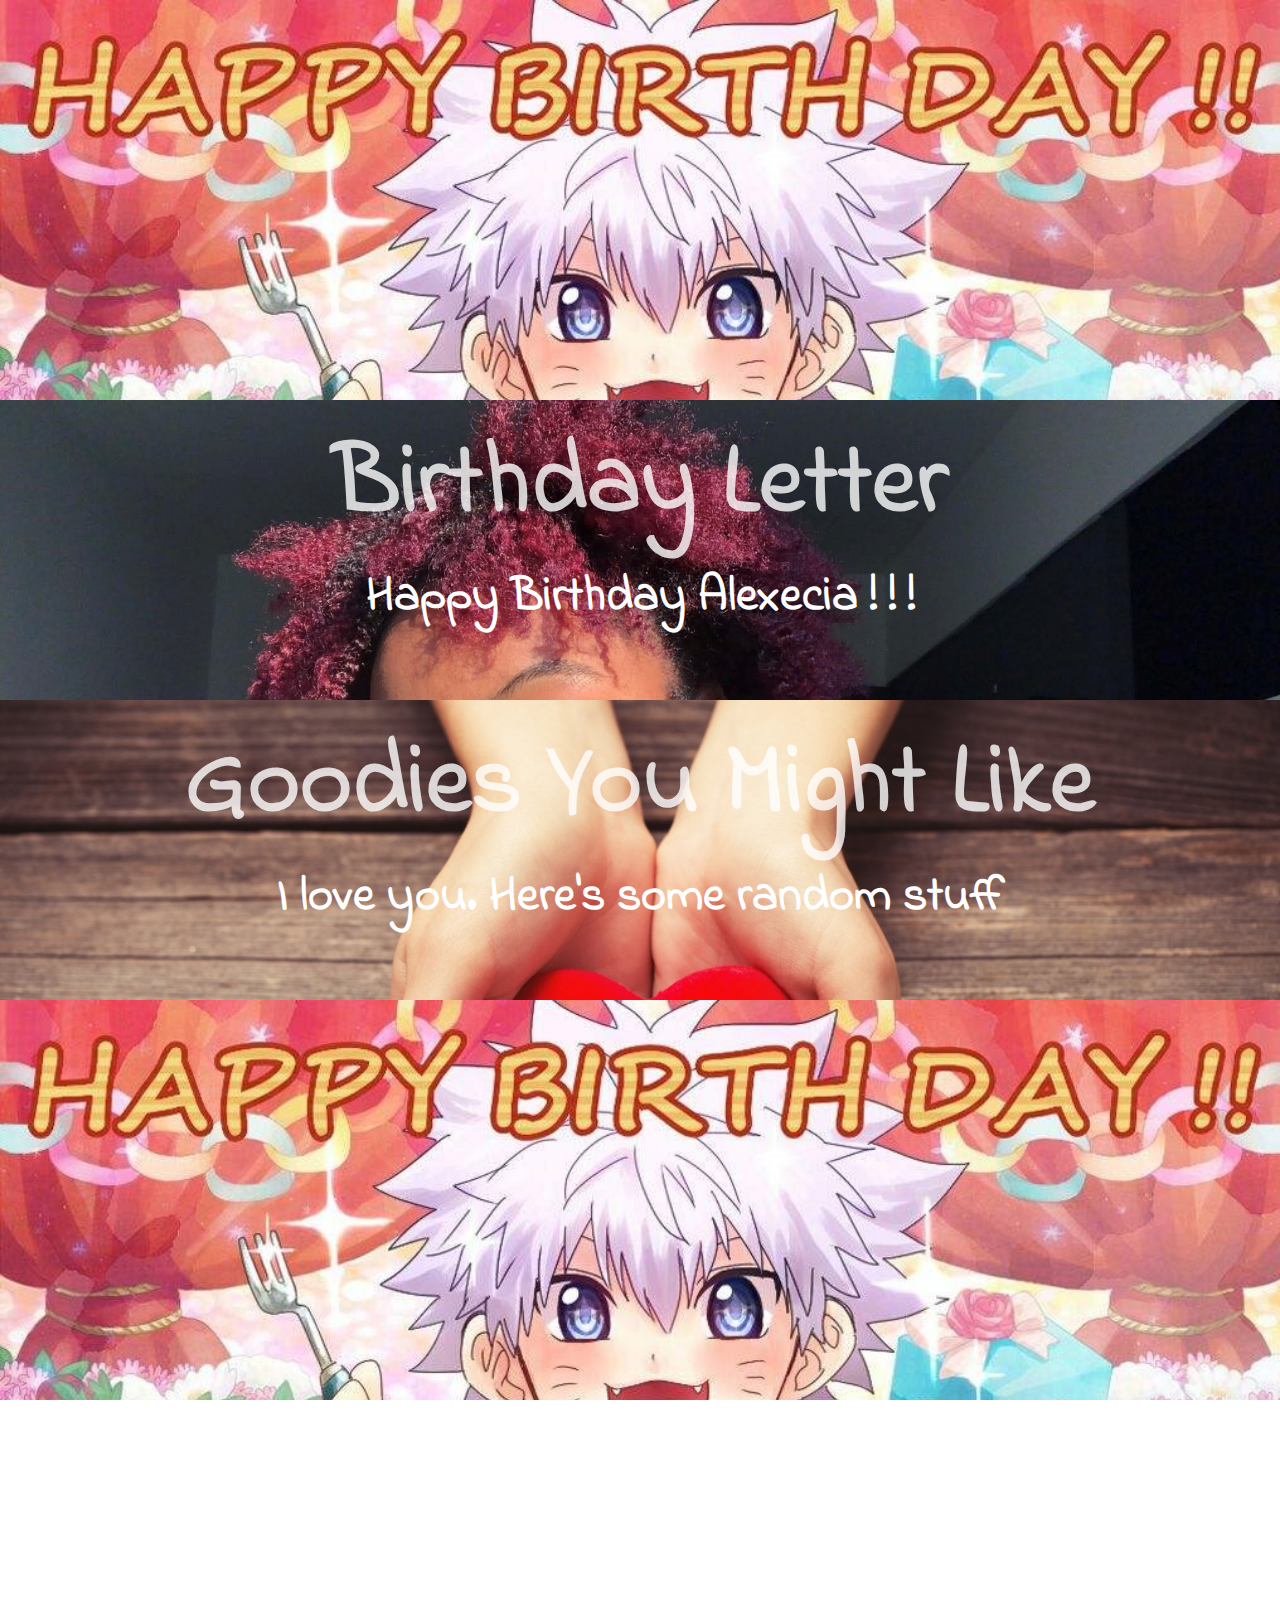
<file: index.html>
<!DOCTYPE html>
<html>

<Head>
    <title>Happy Birthday</title>
    <link href="styles.css" rel="stylesheet"
        type="text/css">
    <link rel="stylesheet" href="https://stackpath.bootstrapcdn.com/bootstrap/4.3.1/css/bootstrap.min.css"
        integrity="sha384-ggOyR0iXCbMQv3Xipma34MD+dH/1fQ784/j6cY/iJTQUOhcWr7x9JvoRxT2MZw1T" crossorigin="anonymous">
    <link rel="preconnect" href="https://fonts.googleapis.com">
    <link rel="preconnect" href="https://fonts.gstatic.com" crossorigin>
    <link href="https://fonts.googleapis.com/css2?family=Yomogi&display=swap" rel="stylesheet">
</Head>


<body>
<div class="container-fluid">
    <div class="row">
        <div class="col-12 banner">
            <p class="bannertitle text-center"> </p>

        </div>
    </div>

    <div class="row">
        <div class="col-12 mymusic justify-content text-center">
            <a href="cards.html" class="rowtitle2"><span class="special">Birthday Letter</span></a>
            <p class="rowdesc2 text-center">Happy Birthday Alexecia ! ! !</p>


        </div>
    </div>
   
    <div class="row">
        <div class="col-12 contacts justify-content text-center">
            <a href="affirmations.html" class="rowtitle4"><span class="special">Goodies You Might Like</span></a>
            <p class="rowdesc2 text-center">I love you. Here's some random stuff</p>


        </div>
    </div>
        
     <div class="row">
        <div class="col-12 aboutme justify-content text-center">
            <a  href="#" class="rowtitle3"></a>
            <p class="rowdesc3 text-center"></p>

        </div>
    </div>
    <div class="fireworks">
    <canvas id='myCanvas' width='1920' height='800'></canvas>
    </div>
    
    
    </div>
</div>
<script>
    alert('If you are Alexecia Bernard and today is your Birthday.\nPlease press the OK button');

    const max_fireworks = 5,
  max_sparks = 50;
let canvas = document.getElementById('myCanvas');
let context = canvas.getContext('2d');
let fireworks = [];
 
for (let i = 0; i < max_fireworks; i++) {
  let firework = {
    sparks: []
  };
  for (let n = 0; n < max_sparks; n++) {
    let spark = {
      vx: Math.random() * 5 + .5,
      vy: Math.random() * 5 + .5,
      weight: Math.random() * .3 + .03,
      red: Math.floor(Math.random() * 2),
      green: Math.floor(Math.random() * 2),
      blue: Math.floor(Math.random() * 2)
    };
    if (Math.random() > .5) spark.vx = -spark.vx;
    if (Math.random() > .5) spark.vy = -spark.vy;
    firework.sparks.push(spark);
  }
  fireworks.push(firework);
  resetFirework(firework);
}
window.requestAnimationFrame(explode);
 
function resetFirework(firework) {
  firework.x = Math.floor(Math.random() * canvas.width);
  firework.y = canvas.height;
  firework.age = 0;
  firework.phase = 'fly';
}
 
function explode() {
  context.clearRect(0, 0, canvas.width, canvas.height);
  fireworks.forEach((firework,index) => {
    if (firework.phase == 'explode') {
        firework.sparks.forEach((spark) => {
        for (let i = 0; i < 10; i++) {
          let trailAge = firework.age + i;
          let x = firework.x + spark.vx * trailAge;
          let y = firework.y + spark.vy * trailAge + spark.weight * trailAge * spark.weight * trailAge;
          let fade = i * 20 - firework.age * 2;
          let r = Math.floor(spark.red * fade);
          let g = Math.floor(spark.green * fade);
          let b = Math.floor(spark.blue * fade);
          context.beginPath();
          context.fillStyle = 'rgba(' + r + ',' + g + ',' + b + ',1)';
          context.rect(x, y, 4, 4);
          context.fill();
        }
      });
      firework.age++;
      if (firework.age > 100 && Math.random() < .05) {
        resetFirework(firework);
      }
    } else {
      firework.y = firework.y - 10;
      for (let spark = 0; spark < 15; spark++) {
        context.beginPath();
        context.fillStyle = 'rgba(' + index * 50 + ',' + spark * 17 + ',0,1)';
        context.rect(firework.x + Math.random() * spark - spark / 2, firework.y + spark * 4, 4, 4);
        context.fill();
      }
      if (Math.random() < .001 || firework.y < 200) firework.phase = 'explode';
    }
  });
  window.requestAnimationFrame(explode);
}
</script>
</body>
</html>
</file>
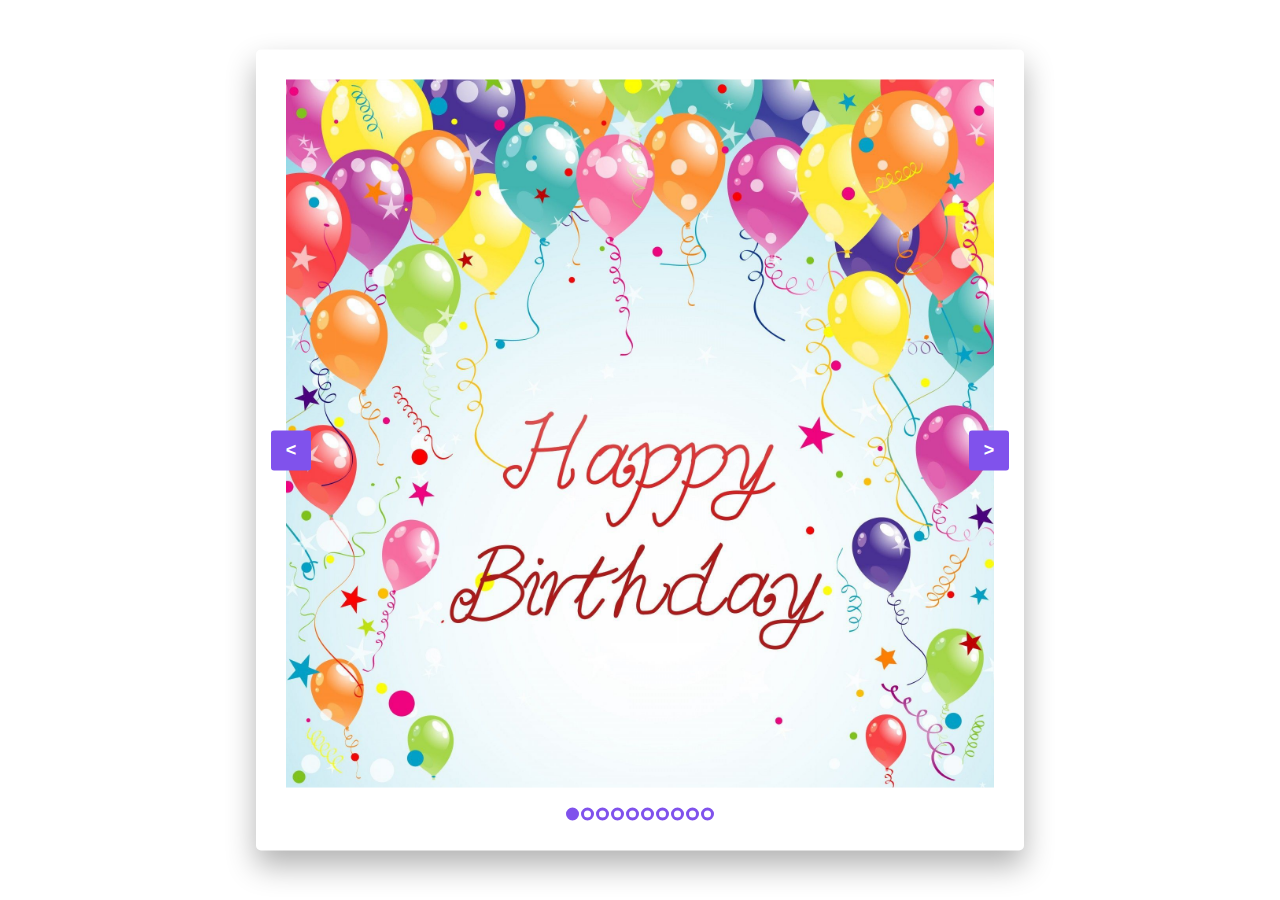
<file: affirmations.html>
<!DOCTYPE html>
<html lang="en">
<head>
    <title>Random stuff</title>
    <!--Stylesheet-->
    <link rel="stylesheet" href="style.css">
</head>
<body>
    <div class="container">
        <div class="image-container">
            <img src="bdcard.jpg" id="content1" class="active">
            <img src="kk.jpg" id="content2">
            <img src="affirm2.png" id="content3">
            <img src="affirm1.png" id="content4">
            <img src="killua.jpg" id="content5">
            <img src="plantlady.jpg" id="content6">
            <img src="everything.png" id="content7">
            <img src="cats.jpg" id="content8">
            <img src="another.jpg" id="content9">
            <img src="loveya.jpg" id="content10">
        </div>
        <div class="dot-container">
            <button onclick = "dot(1)"></button>
            <button onclick = "dot(2)"></button>
            <button onclick = "dot(3)"></button>
            <button onclick = "dot(4)"></button>
            <button onclick = "dot(5)"></button>
            <button onclick = "dot(6)"></button>
            <button onclick = "dot(7)"></button>
            <button onclick = "dot(8)"></button>
            <button onclick = "dot(9)"></button>
            <button onclick = "dot(10)"></button>
        </div>
        <button id="prev" onclick="prev()"> &lt; </button>
        <button id="next" onclick="next()"> &gt; </button>
    </div>
    <script src="script.js"></script>
</body>
</html>
</file>
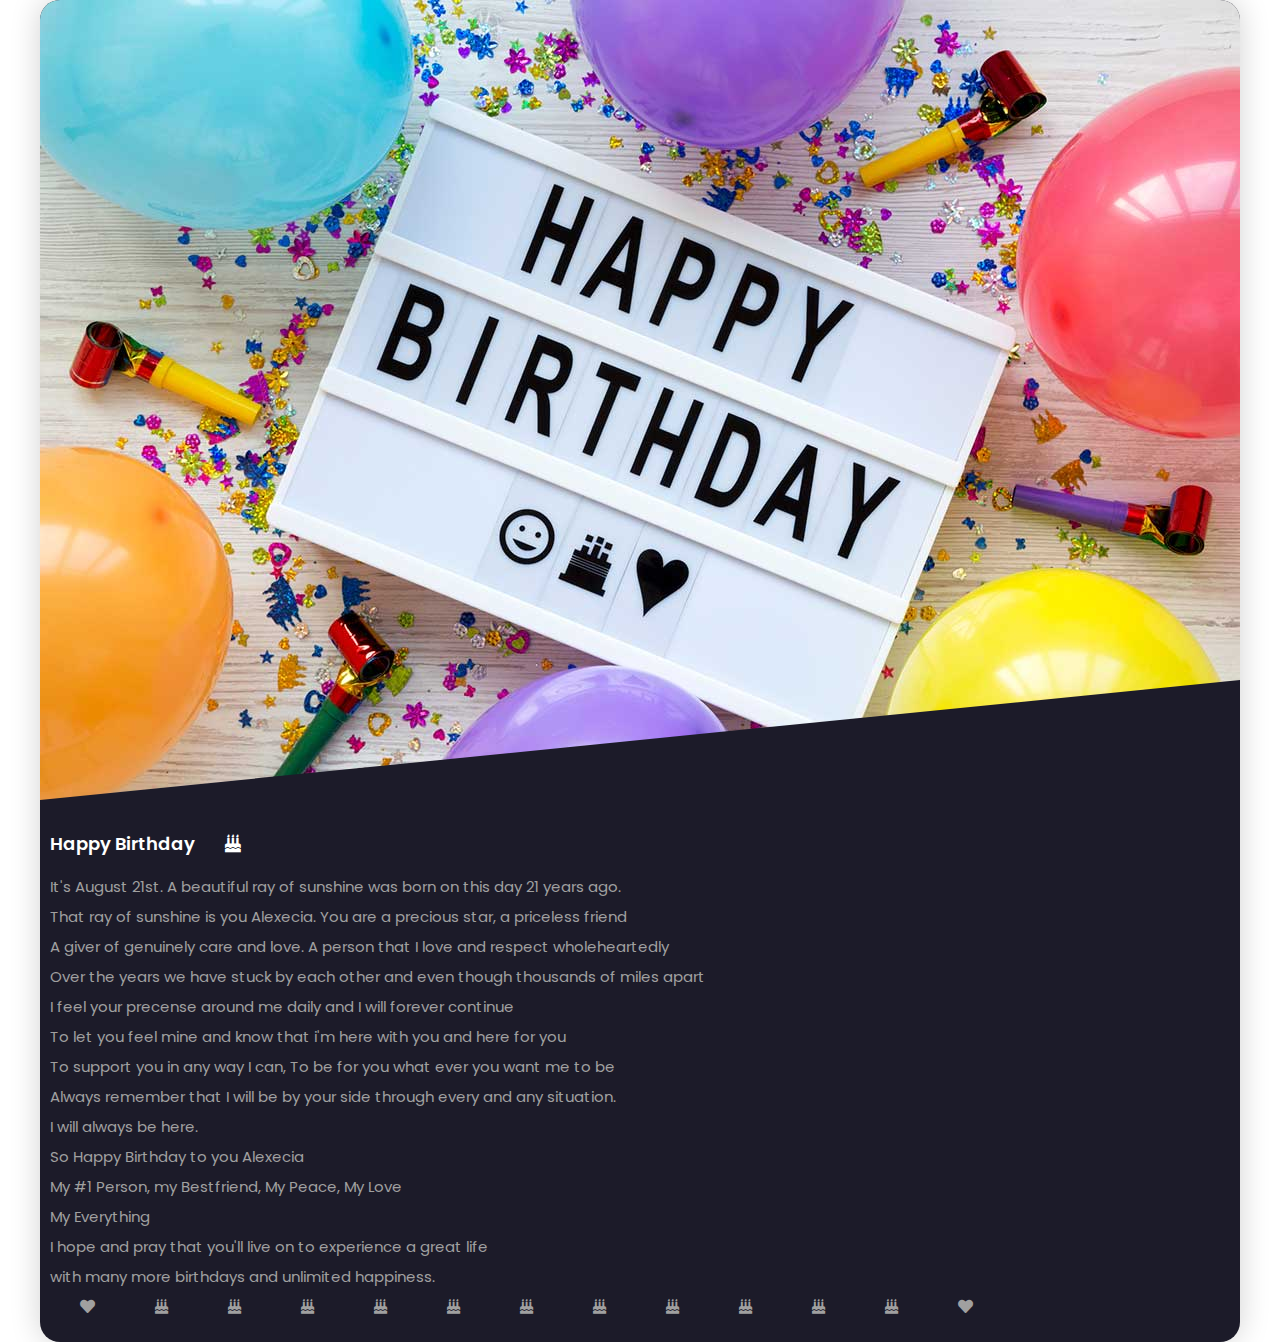
<file: cards.html>
<!DOCTYPE html>
<html>
<head>
    <title>BirthDay Card</title>
    <!--Google Font-->
    <link href="https://fonts.googleapis.com/css2?family=Poppins:wght@400;600&display=swap" rel="stylesheet">
    <!--Stylesheet-->
    <link rel="stylesheet" href="style2.css">
    <link rel="stylesheet" href="https://cdnjs.cloudflare.com/ajax/libs/font-awesome/5.15.4/css/all.min.css" integrity="sha512-1ycn6IcaQQ40/MKBW2W4Rhis/DbILU74C1vSrLJxCq57o941Ym01SwNsOMqvEBFlcgUa6xLiPY/NS5R+E6ztJQ==" crossorigin="anonymous" referrerpolicy="no-referrer" />
</head>
<body>
    <div class="cards">
        <div class="card card1">
            <div class="container">
                <img src="Birthdays.jpg" alt="birthday">
            </div>
            <div class="details">
                <h3>Happy Birthday<i class="fas fa-birthday-cake"></i></h3>
                <p> It's August 21st. A beautiful ray of sunshine was born on this day 21 years ago.<br>
                    That ray of sunshine is you Alexecia. You are a precious star, a priceless friend<br>
                    A giver of genuinely care and love. A person that I love and respect wholeheartedly<br>
                    Over the years we have stuck by each other and even though thousands of miles apart<br>
                    I feel your precense around me daily and I will forever continue <br>
                    To let you feel mine and know that i'm here with you and here for you<br>
                    To support you in any way I can, To be for you what ever you want me to be<br>
                    Always remember that I will be by your side through every and any situation.<br>
                    I will always be here.<br>
                    So Happy Birthday to you Alexecia<br>
                    My #1 Person, my Bestfriend, My Peace, My Love<br>
                    My Everything<br>
                    I hope and pray that you'll live on to experience a great life<br> with many more birthdays and unlimited happiness.<br>
                    <i class="fas fa-heart"></i><i class="fas fa-birthday-cake"></i><i class="fas fa-birthday-cake"></i><i class="fas fa-birthday-cake"></i><i class="fas fa-birthday-cake"></i><i class="fas fa-birthday-cake"></i><i class="fas fa-birthday-cake"></i><i class="fas fa-birthday-cake"></i><i class="fas fa-birthday-cake"></i><i class="fas fa-birthday-cake"></i><i class="fas fa-birthday-cake"></i><i class="fas fa-birthday-cake"></i><i class="fas fa-heart"></i>

                 </p>
            </div>
        </div>
    </div>
</body>
</html>
</file>
<file: styles.css>
@import url('https://fonts.googleapis.com/css2?family=Indie+Flower&display=swap');
*{
    padding: 0;
    margin: 0;
    box-sizing: border-box;
}

body{
    background-color: black;
}


/**********************************Landing Page********************************/
/*styling for the banner*/

.banner {
    background-color: red;
    height: 400px;
    background:url(killua.jpg) no-repeat;
    background-size: cover;
}

/* Row stylings*/

.mymusic {
    background:url(lexe2.jpg) no-repeat;
    background-size:cover;
    background-color: green;
    height: 300px;
}

.aboutme {
    background:url(killua.jpg) no-repeat;
    background-size:cover;
    background-color:black;
    height: 400px;

}

.contacts {
    background:url(heart.jpg) no-repeat;
    background-size:cover;
    background-color: green;
    height: 300px;
}

/*Row titles*/

.bannertitle{
    color: white;
    font-size: 100px;
    font-weight: bold;
    margin-top: 100px;
    font-family:'Yomogi', cursive;
    opacity: 80%;
}

.rowtitle2 {
    color: white;
    font-size: 100px;
    font-weight: bold;
    text-decoration: none;
    opacity:90%; 
    -webkit-transition: all 1s ease-out;
    -moz-transition: all 1s ease-out;
    -o-transition: all 1s ease-out;
    -ms-transition: all 1s ease-out;
    transition: all 1s ease-out;
   
}

.special{
     animation-name: changes;
    animation-duration: 2s;
    animation-iteration-count: infinite;
    animation-direction: alternate-reverse;
    border-radius: 30px;
    padding:5px;
    font-family: 'Indie Flower', cursive;
}

@keyframes changes{
    from{background-color: rgb(52, 52, 173);}
    to{background-color: burlywood;}
}

.rowtitle2:link {
    text-decoration:none;
    opacity:80%;
}

.rowtitle2:hover {
    color: lightblue;
    opacity:80%;
}

.rowtitle3 {
    color: white;
    font-size: 100px;
    font-weight: bold;
    opacity: 80%;
}

.rowtitle3 {
    color: white;
    font-size: 100px;
    font-weight: bold;
    text-decoration: none;
    opacity:90%; 
    -webkit-transition: all 1s ease-out;
    -moz-transition: all 1s ease-out;
    -o-transition: all 1s ease-out;
    -ms-transition: all 1s ease-out;
    transition: all 1s ease-out;
}

.rowtitle3:link {
    text-decoration:none;
    opacity:80%;
}

.rowtitle3:hover {
    color: lightblue;
    opacity:80%;
}

.rowtitle4 {
    color: white;
    font-size: 100px;
    font-weight: bold;
    text-decoration: none;
    opacity:90%; 
    -webkit-transition: all 1s ease-out;
    -moz-transition: all 1s ease-out;
    -o-transition: all 1s ease-out;
    -ms-transition: all 1s ease-out;
    transition: all 1s ease-out;
}

.rowtitle4:link {
    text-decoration:none;
    opacity:80%;
}

.rowtitle4:hover {
    color: lightblue;
    opacity:80%;
}

/*Row Descriptions*/

.rowdesc1 {
    color: white;
    font-size: 30px;
}

.rowdesc2 {
    color: white;
    font-size: 3em;
    font-family: 'Indie Flower', cursive;
    font-weight: bolder;
}

.rowdesc3 {
    color: white;
    font-size: 30px;
}

/*footer*/

.footer {
    background-color: brown;
    height: 50px;
}

#myCanvas{
    padding: 0;
    margin: 0;
}

.fireworks{
    width: 100%;
    height: 800px;
    padding: 100px;
    margin: 0;
}
</file>
<file: style.css>
*,
*:before,
*:after{
    padding: 0;
    margin: 0;
    box-sizing: border-box;
}
body{
    height: 100vh;
   
    animation-name: changes;
    animation-duration: 3s;
    animation-iteration-count: infinite;
    animation-direction: alternate-reverse;
}

@keyframes changes{
    from{background-color: rgba(107, 130, 233, 0.664);}
    to{background-color: burlywood;}
}


.container{
    background-color: #ffffff;
    width: 60%;
    min-width: 520px;
    position: absolute;
    transform: translate(-50%,-50%);
    left: 50%;
    top: 50%;
    border-radius: 5px;
    padding: 30px;
    box-shadow: 0 15px 30px rgba(0,0,0,0.3);
}
.image-container{
    position: relative;
    width: 100%;
}
img{
    position: relative;
    width: 100%;
    display: none;
}
.active{
    display: block;
}
.dot-container{
    width: 150px;
    margin: 20px auto 0 auto;
    display: flex;
    align-items: center;
    justify-content: space-around;
}
button{
    outline: none;
    cursor: pointer;
}
.dot-container button{
    height: 13px;
    width: 13px;
    border-radius: 50%;
    border: 3px solid #8052ec;
    background-color: transparent;
}
.dot-container button:nth-child(1){
    background-color: #8052ec;
}
#prev,#next{
    height: 40px;
    width: 40px;
    position: absolute;
    background-color: #8052ec;
    color: #ffffff;
    margin: auto;
    top: 0;
    bottom: 0;
    border: none;
    border-radius: 3px;
    font-size: 18px;
    font-weight: bolder;
}
#prev{
    left: 15px;
}
#next{
    right: 15px;
}
</file>
<file: style2.css>
*{
    padding: 0;
    margin: 0;
    box-sizing: border-box;
}
body{
    height: 100vh;
    display: grid;
    place-items: center center;
    font-family: 'Poppins',sans-serif;
    animation-name: changes;
    animation-duration: 5s;
    animation-iteration-count: infinite;
    animation-direction: alternate-reverse;
}

@keyframes changes{
    from{background-color: rgb(52, 52, 173);}
    to{background-color: burlywood;}
}

.fa-birthday-cake{
    animation-name: cakechanges;
    animation-duration: 2s;
    animation-iteration-count: infinite;
    animation-direction: alternate-reverse;
    padding-left: 30px;
    padding-right: 30px;
    
    
}

.fa-heart{
    padding-right: 30px;
    padding-left:30px;
    animation-name: changesheart;
    animation-duration: 1s;
    animation-iteration-count: infinite;
    animation-direction: alternate-reverse;
}

@keyframes cakechanges{
    from{color: rgb(52, 52, 173);}
    to{color: burlywood;}
}

@keyframes changesheart{
        from{color: red;}
        to{color: white;}
    }
}

.cards{
    display: grid;
    grid-template-columns: repeat(auto-fit,minmax(400px,1fr));
    padding: 20px;
    grid-gap: 40px;
}
.card{
    background-color: #1c1b29;
    border-radius: 20px;
    box-shadow: 0 0 30px rgba(0,0,0,0.18);
}
.container{
    position: relative;
    clip-path: polygon(0 0,100% 0, 100% 85%, 0 100%);
}
img{
    width: 100%;
    display: block;
    border-radius: 20px 20px 0 0;
}
.container:after{
    content: "";
    height: 100%;
    width: 100%;
    position: absolute;
    top: 0;
    left: 0;
    border-radius: 20px 20px 0 0;
    opacity: 0.7;
}
/*.card1>.container:after{
    background-image: linear-gradient(
        135deg,
        #0100ec,
        #fb36f4
    );
}*/
.card2>.container:after{
    background-image: linear-gradient(
        135deg,
        #2bdce3,
        #42ffdb
    );
}
.card3>.container:after{
    background-image: linear-gradient(
        135deg,
        #ffab1d,
        #f8501c
    );
}
.details{
    padding: 20px 10px;
}
.details>h3{
    color: #ffffff;
    font-weight: 600;
    font-size: 18px;
    margin: 10px 0 15px 0;
}
.details>p{
    color: #a0a0a0;
    font-size: 15px;
    line-height: 30px;
    font-weight: 400;
}
</file>
